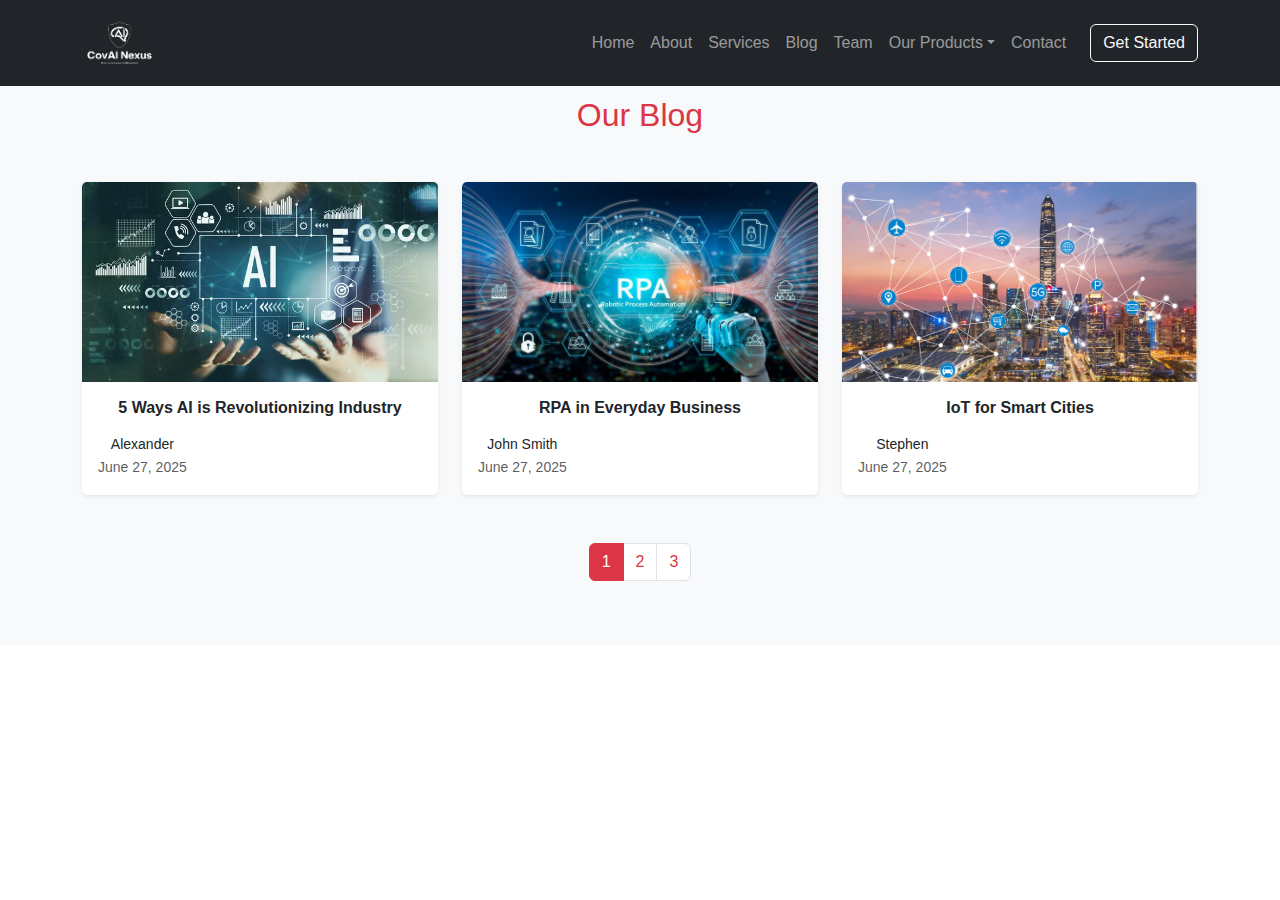
<file: blog.html>
<!DOCTYPE html>
<html lang="en">
<head>
  <meta charset="UTF-8" />
  <meta name="viewport" content="width=device-width, initial-scale=1.0" />
  <title>Blog Page</title>
  <link href="https://cdn.jsdelivr.net/npm/bootstrap@5.3.2/dist/css/bootstrap.min.css" rel="stylesheet">
  <style>
    body {
      font-family: 'Segoe UI', sans-serif;
    }


   
    .article-card:hover {
      transform: translateY(-5px);
      transition: 0.3s ease;
    }

    .card-img-top {
      height: 200px;
      object-fit: cover;
    }

    .pagination .page-link.active {
      background-color: #dc3545;
      border-color: #dc3545;
      color: white;
    }
    .pagination .page-link {
      color: #dc3545;
    }
  </style>
</head>
<body>


      <!-- Hero Section -->
  <header class="hero d-flex align-items-center text-center text-white">
    <nav class="navbar navbar-expand-lg navbar-dark fixed-top bg-dark">
      <div class="container">
        <a class="navbar-brand fw-bold d-flex align-items-center" href="index.html">
  <img src="img/logo.png" alt="CovAI Nexus Logo" style="width:auto; height: 60px; margin-right: 10px; filter: brightness(0) invert(1);">
  
</a>
        <button class="navbar-toggler" type="button" data-bs-toggle="collapse" data-bs-target="#navbarNav">
          <span class="navbar-toggler-icon"></span>
        </button>
        <div class="collapse navbar-collapse" id="navbarNav">
          <ul class="navbar-nav ms-auto">
            <li class="nav-item"><a class="nav-link" href="index.html">Home</a></li>
            <li class="nav-item"><a class="nav-link" href="index.html#vision">About</a></li>
            <li class="nav-item"><a class="nav-link" href="index.html#services">Services</a></li>
            <li class="nav-item"><a class="nav-link" href="blog.html">Blog</a></li>
            <li class="nav-item"><a class="nav-link" href="index.html#team">Team</a></li>
            <li class="nav-item dropdown">
              <a class="nav-link dropdown-toggle" href="#" role="button" data-bs-toggle="dropdown">Our Products</a>
              <ul class="dropdown-menu">
                <li><a class="dropdown-item" href="product1.html">Back Office 4.0</a></li>
                <li><a class="dropdown-item" href="product2.html">Connected Enterprise Studio</a></li>
              </ul>
            </li>
            <li class="nav-item"><a class="nav-link" href="index.html#contact">Contact</a></li>
          </ul>
          <a href="#service" class="btn btn-outline-light ms-3">Get Started</a>
        </div>
      </div>
    </nav>

    </header>

<section class="header-section py-5 bg-light text-center" id="blog">
  <div class="container">
    <!-- Added margin-top class here -->
    <h2 class="text-danger text-center mt-5">Our Blog</h2>

    <div class="row g-4 mt-4">
      <!-- Blog Cards ... -->


      <!-- Loop for Blog Cards -->
      <!-- Use dynamic routing or href to full blog page -->
      <!-- Example Static Blog Card -->
      <div class="col-lg-4 col-md-6">
        <a href="https://covainexus.blogspot.com/2025/06/5-ways-ai-is-revolutionizing-industry.html" class="text-decoration-none text-dark">
          <div class="card article-card border-0 shadow-sm h-100">
            <img src="img/b-1.webp" class="card-img-top" alt="...">
            <div class="card-body">
              <h6 class="fw-bold">5 Ways AI is Revolutionizing Industry</h6>
              <div class="d-flex align-items-center mt-3">
                <div>
                  <small class="d-block">Alexander</small>
                  <small class="text-muted">June 27, 2025</small>
                </div>
              </div>
            </div>
          </div>
        </a>
      </div>

      <!-- Card 2 -->
      <div class="col-lg-4 col-md-6">
        <a href="https://covainexus.blogspot.com/2025/06/rpa-in-everyday-business-quiet.html" class="text-decoration-none text-dark">
          <div class="card article-card border-0 shadow-sm h-100">
            <img src="img/b-2.jpg" class="card-img-top" alt="...">
            <div class="card-body">
              <h6 class="fw-bold">RPA in Everyday Business</h6>
              <div class="d-flex align-items-center mt-3">
                <div>
                  <small class="d-block">John Smith</small>
                  <small class="text-muted">June 27, 2025</small>
                </div>
              </div>
            </div>
          </div>
        </a>
      </div>

      <!-- Card 3 -->
      <div class="col-lg-4 col-md-6">
        <a href="https://covainexus.blogspot.com/2025/06/iot-for-smart-cities-transforming-urban.html" class="text-decoration-none text-dark">
          <div class="card article-card border-0 shadow-sm h-100">
            <img src="img/b-3.png" class="card-img-top" alt="...">
            <div class="card-body">
              <h6 class="fw-bold">IoT for Smart Cities</h6>
              <div class="d-flex align-items-center mt-3">
                <div>
                  <small class="d-block">Stephen</small>
                  <small class="text-muted">June 27, 2025</small>
                </div>
              </div>
            </div>
          </div>
        </a>
      </div>

      <!-- Add more blog cards similarly -->

    </div>

    <!-- Pagination -->
    <div class="d-flex justify-content-center mt-5">
      <nav>
        <ul class="pagination">
          <li class="page-item"><a class="page-link active" href="#">1</a></li>
          <li class="page-item"><a class="page-link" href="#">2</a></li>
          <li class="page-item"><a class="page-link" href="#">3</a></li>
        </ul>
      </nav>
    </div>

  </div>
</section>

<script src="https://cdn.jsdelivr.net/npm/bootstrap@5.3.2/dist/js/bootstrap.bundle.min.js"></script>
</body>
</html>
</file>
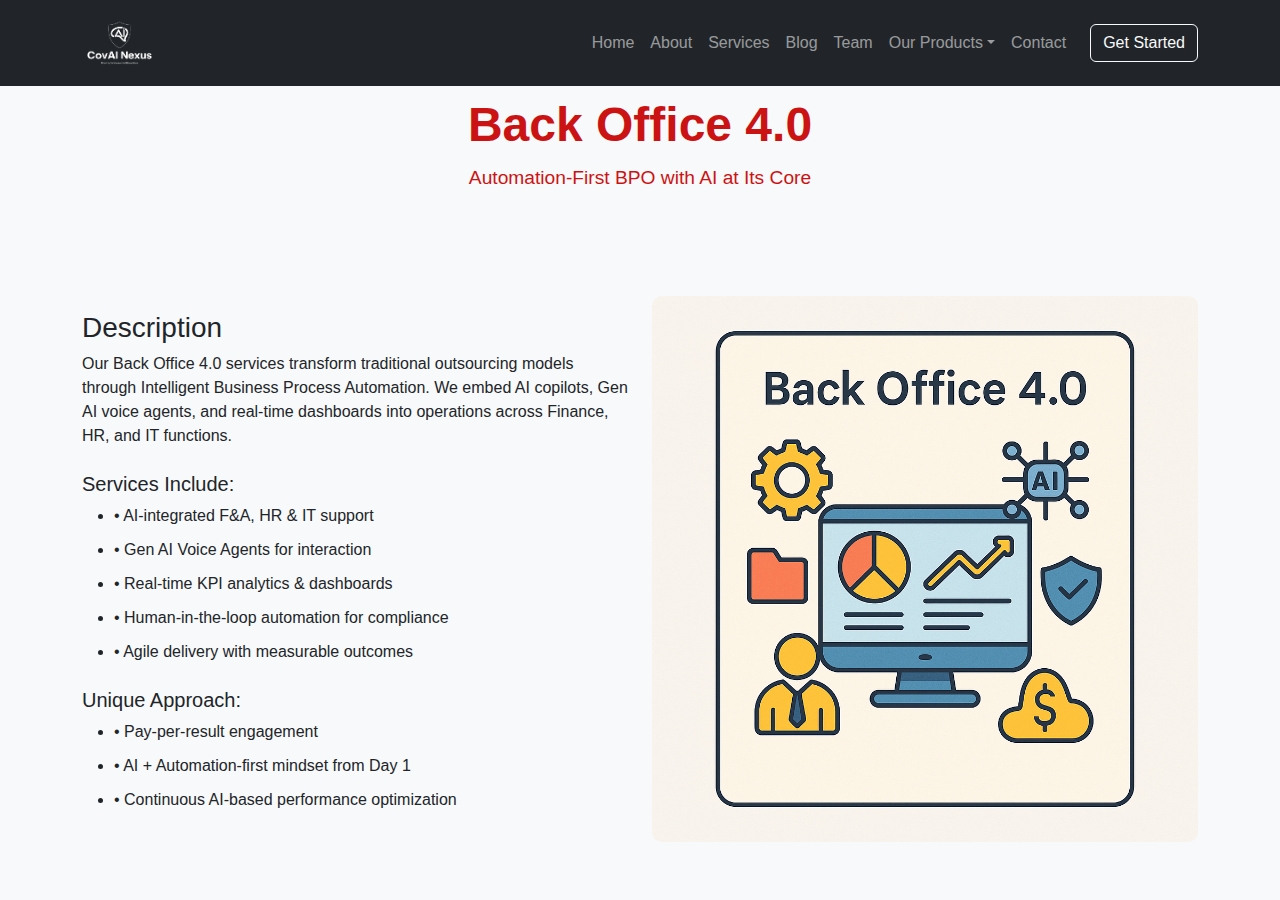
<file: product1.html>
<!DOCTYPE html>
<html lang="en">
<head>
  <meta charset="UTF-8" />
  <meta name="viewport" content="width=device-width, initial-scale=1.0" />
  <title>Back Office 4.0</title>
  <link href="https://cdn.jsdelivr.net/npm/bootstrap@5.3.2/dist/css/bootstrap.min.css" rel="stylesheet">
  <style>
    body {
      font-family: 'Segoe UI', sans-serif;
      background-color: #f8f9fa;
    }
    .header-section{
      background-color: #dc3545;
      color: rgb(204, 19, 19);
      padding: 60px 0;
      text-align: center;
    }
    .header-section h1 {
      font-size: 3rem;
      font-weight: bold;
    }
    .header-section p {
      font-size: 1.2rem;
      margin-top: 10px;
    }
    .content-section {
      padding: 40px 0;
    }
    .feature-list li {
      margin-bottom: 10px;
    }
    .feature-image {
      max-width: 100%;
      border-radius: 10px;
    }
  
  </style>
</head>
<body>

    <!-- Hero Section -->
  <header class="hero d-flex align-items-center text-center text-white">
    <nav class="navbar navbar-expand-lg navbar-dark fixed-top bg-dark">
      <div class="container">
        <a class="navbar-brand fw-bold d-flex align-items-center" href="index.html">
  <img src="img/logo.png" alt="CovAI Nexus Logo" style="width:auto; height: 60px; margin-right: 10px; filter: brightness(0) invert(1);">
  
</a>
        <button class="navbar-toggler" type="button" data-bs-toggle="collapse" data-bs-target="#navbarNav">
          <span class="navbar-toggler-icon"></span>
        </button>
        <div class="collapse navbar-collapse" id="navbarNav">
          <ul class="navbar-nav ms-auto">
            <li class="nav-item"><a class="nav-link" href="index.html">Home</a></li>
            <li class="nav-item"><a class="nav-link" href="index.html#vision">About</a></li>
            <li class="nav-item"><a class="nav-link" href="index.html#services">Services</a></li>
            <li class="nav-item"><a class="nav-link" href="blog.html">Blog</a></li>
            <li class="nav-item"><a class="nav-link" href="index.html#team">Team</a></li>
            <li class="nav-item dropdown">
              <a class="nav-link dropdown-toggle" href="#" role="button" data-bs-toggle="dropdown">Our Products</a>
              <ul class="dropdown-menu">
                <li><a class="dropdown-item" href="product1.html">Back Office 4.0</a></li>
                <li><a class="dropdown-item" href="product2.html">Connected Enterprise Studio</a></li>
              </ul>
            </li>
            <li class="nav-item"><a class="nav-link" href="index.html#contact">Contact</a></li>
          </ul>
          <a href="#service" class="btn btn-outline-light ms-3">Get Started</a>
        </div>
      </div>
    </nav>
    </header>
<!-- Hero Section -->
<section class="header-section py-5 bg-light text-center mt-5">
  <div class="container">
    <h1>Back Office 4.0</h1>
    <p>Automation-First BPO with AI at Its Core</p>
  </div>
</section>

<!-- Content Section -->
<section class="content-section">
  <div class="container">
    <div class="row align-items-center">
      <div class="col-lg-6">
        <h3 class="section-title">Description</h3>
        <p>Our Back Office 4.0 services transform traditional outsourcing models through Intelligent Business Process Automation. We embed AI copilots, Gen AI voice agents, and real-time dashboards into operations across Finance, HR, and IT functions.</p>

        <h5 class="mt-4">Services Include:</h5>
        <ul class="feature-list">
          <li>• AI-integrated F&A, HR & IT support</li>
          <li>• Gen AI Voice Agents for interaction</li>
          <li>• Real-time KPI analytics & dashboards</li>
          <li>• Human-in-the-loop automation for compliance</li>
          <li>• Agile delivery with measurable outcomes</li>
        </ul>

        <h5 class="mt-4">Unique Approach:</h5>
        <ul class="feature-list">
          <li>• Pay-per-result engagement</li>
          <li>• AI + Automation-first mindset from Day 1</li>
          <li>• Continuous AI-based performance optimization</li>
        </ul>
      </div>
      <div class="col-lg-6">
        <img src="img/product-1.png" class="feature-image" alt="BackOffice AI Image">
      </div>
    </div>
  </div>
</section>

<script src="https://cdn.jsdelivr.net/npm/bootstrap@5.3.2/dist/js/bootstrap.bundle.min.js"></script>
</body>
</html>
</file>
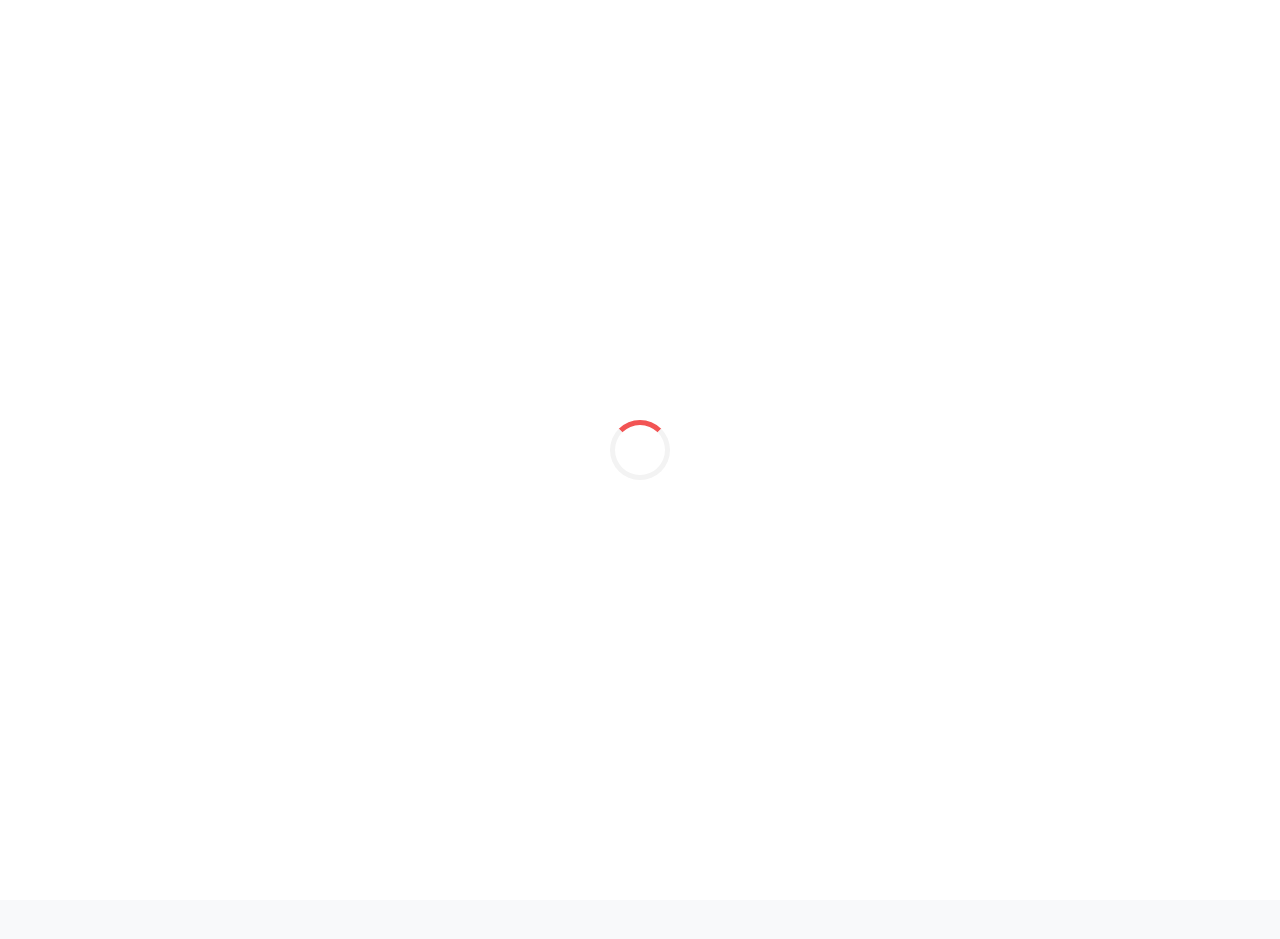
<file: product2.html>
<!DOCTYPE html>
<html lang="en">
<head>
  <meta charset="UTF-8" />
  <meta name="viewport" content="width=device-width, initial-scale=1.0" />
  <title>Connected Enterprise Studio</title>
  <link href="https://cdn.jsdelivr.net/npm/bootstrap@5.3.2/dist/css/bootstrap.min.css" rel="stylesheet">
   <link rel="stylesheet" href="style.css">
  <style>
    body {
      font-family: 'Segoe UI', sans-serif;
      background-color: #f8f9fa;
    }
    .header-section {
      background-color: #dc3545;
      color: rgb(112, 0, 216);
      padding: 60px 0;
      text-align: center;
    }
    .hero h1 {
      font-size: 3rem;
      font-weight: bold;
    }
    .hero p {
      font-size: 1.2rem;
      margin-top: 10px;
    }
    .content-section {
      padding: 40px 0;
    }
    .feature-list li {
      margin-bottom: 10px;
    }
    .feature-image {
      max-width: 100%;
      border-radius: 10px;
    }

  </style>
</head>
<body>
<!-- Preloader -->
  <div id="preloader">
  <div class="loader"></div>
   </div>
    <!-- Hero Section -->
  <header class="hero2 d-flex align-items-center text-center text-white ">
    <nav class="navbar navbar-expand-lg navbar-dark fixed-top  bg-dark">
      <div class="container">
        <a class="navbar-brand fw-bold d-flex align-items-center" href="index.html">
  <img src="img/logo.png" alt="CovAI Nexus Logo" style="width:auto; height: 60px; margin-right: 10px; filter: brightness(0) invert(1);">
  
</a>
        <button class="navbar-toggler" type="button" data-bs-toggle="collapse" data-bs-target="#navbarNav">
          <span class="navbar-toggler-icon"></span>
        </button>
        <div class="collapse navbar-collapse" id="navbarNav">
          <ul class="navbar-nav ms-auto">
            <li class="nav-item"><a class="nav-link" href="index.html">Home</a></li>
            <li class="nav-item"><a class="nav-link" href="index..html#vision">About</a></li>
            <li class="nav-item"><a class="nav-link" href="index.html#services">Services</a></li>
            <li class="nav-item"><a class="nav-link" href="blog.html">Blog</a></li>
            <li class="nav-item"><a class="nav-link" href="index.html#team">Team</a></li>
            <li class="nav-item dropdown">
              <a class="nav-link dropdown-toggle" href="#" role="button" data-bs-toggle="dropdown">Our Products</a>
              <ul class="dropdown-menu">
                <li><a class="dropdown-item" href="product1.html">Back Office 4.0</a></li>
                <li><a class="dropdown-item" href="product2.html">Connected Enterprise Studio</a></li>
              </ul>
            </li>
            <li class="nav-item"><a class="nav-link" href="index.html#contact">Contact</a></li>
          </ul>
          <a href="#service" class="btn btn-outline-light ms-3">Get Started</a>
        </div>
      </div>
    </nav>
    </header>
<!-- Hero Section -->
<section class="header-section py-5 bg-light text-center mt-5">
  <div class="container">
    <h1>Connected Enterprise Studio</h1>
    <p>Connected Systems for Digitally Intelligent Enterprises</p>
  </div>
</section>

<!-- Content Section -->
<section class="content-section">
  <div class="container">
    <div class="row align-items-center">
      <div class="col-lg-6">
        <h3 class="section-title">Description</h3>
        <p>Our Connected Enterprise Studio enables enterprises to become data-centric, IoT-driven, and digitally agile. From edge to cloud, we offer integrated platforms powered by AI, digital twins, and AR-based workflows.</p>

        <h5 class="mt-4">Solutions Include:</h5>
        <ul class="feature-list">
          <li>• Edge AI inference & device-to-cloud data ingestion</li>
          <li>• AWS/Azure IoT Hub integration</li>
          <li>• Data lakes with real-time KPI analytics</li>
          <li>• Custom LLMs & Retrieval-Augmented Generation (RAG) pipelines</li>
          <li>• AR instructions & physics-based digital twins</li>
          <li>• Event-driven orchestration with PLC/SCADA</li>
          <li>• DevOps with GitOps, Kubernetes, Microservices</li>
        </ul>

        <h5 class="mt-4">Outcomes Delivered:</h5>
        <ul class="feature-list">
          <li>• Real-time insights</li>
          <li>• Operational agility</li>
          <li>• Predictive intelligence</li>
          <li>• Scalable infrastructure</li>
        </ul>
      </div>
      <div class="col-lg-6">
        <img src="img/product-2.png" class="feature-image" alt="Connected Enterprise Image">
      </div>
    </div>
  </div>
</section>

<script src="https://cdn.jsdelivr.net/npm/bootstrap@5.3.2/dist/js/bootstrap.bundle.min.js"></script>
 <script src="script.js"></script>
</body>
</html>
</file>
<file: style.css>
@import url('https://fonts.googleapis.com/css2?family=Open+Sans:wght@300;400;600;700&display=swap');

body {
  font-family: 'Open Sans', sans-serif;
  font-size: 16px;
  line-height: 1.6;
}

.scroll-top-btn {
  position: fixed;
  bottom: 30px;
  right: 30px;
  width: 50px;
  height: 50px;
  background-color: #dc3545; /* Bootstrap red */
  color: white;
  font-size: 24px;
  line-height: 50px;
  text-align: center;
  text-decoration: none;
  border-radius: 0; /* Perfect square */
  box-shadow: 0 4px 8px rgba(0, 0, 0, 0.2);
  transition: opacity 0.3s ease, transform 0.3s;
  opacity: 0;
  visibility: hidden;
  z-index: 1000;
}
.scroll-top-btn:hover {
  transform: scale(1.05);
  background-color: #b02a37; /* darker red */
}
.scroll-top-btn.show {
  opacity: 1;
  visibility: visible;
}

   
   /* Preloader Styles */
#preloader {
  position: fixed;
  left: 0;
  top: 0;
  z-index: 9999;
  width: 100%;
  height: 100%;
  background-color: #ffffff;
  display: flex;
  align-items: center;
  justify-content: center;
}

.loader {
  border: 5px solid #f3f3f3;
  border-top: 5px solid #f25454; /* Match your theme red */
  border-radius: 50%;
  width: 60px;
  height: 60px;
  animation: spin 1.5s linear infinite;
}

@keyframes spin {
  0% { transform: rotate(0deg); }
  100% { transform: rotate(360deg); }
}
  /* Home Page */
   
   body, html {
    
     scroll-behavior: smooth;
      margin: 0;
      padding: 0;
      height: 100%;
    }
.hero {
  height: 100vh;
  background: linear-gradient(rgba(0, 0, 0, 0.75), rgba(0, 0, 0, 0.75)),
              url('https://images.unsplash.com/photo-1520607162513-77705c0f0d4a?fit=crop&w=1950&q=80') center/cover no-repeat;
}
     
    .navbar {
      transition: background-color 0.4s ease, box-shadow 0.4s ease;
    }
    .navbar.navbar-scrolled {
      background-color: #3C4142!important;
      box-shadow: 0 2px 10px rgba(0, 0, 0, 0.2);
    }
    .navbar-nav .nav-link {
      color: #fff;
      transition: 0.3s;
      font-size: large;
    }
    .navbar-nav .nav-link:hover, .navbar-nav .nav-link.active {
      color: #f25454;
      border-bottom: 2px solid #f25454;
    }
    .btn-danger {
      background-color: #f25454;
      border: none;
    }
    .btn-outline-light span {
      font-size: 1.2rem;
    }
    @media (max-width: 768px) {
      .display-4 {
        font-size: 2rem;
      }
    }

  /* Vision section */

       

    .vision-section {
      padding: 60px 0;
      background-color: #fff;
      
    }

    .vision-subtitle {
      text-transform: uppercase;
      font-size: 0.8rem;
      color: #999;
      font-weight: 500;
      margin-bottom: 10px;
    }

    .vision-title {
      font-size: 2rem;
      font-weight: 600;
      margin-bottom: 30px;
    }

    .vision-card {
      background: #fff;
      border: 1px solid #eee;
      padding: 30px;
      border-radius: 8px;
      text-align: center;
      transition: all 0.3s ease;
    }

    .vision-card:hover {
      box-shadow: 0 8px 20px rgba(0, 0, 0, 0.05);
    }

    .vision-card img {
      width: 50px;
      margin-bottom: 20px;
    }

    .vision-card h5 {
      font-weight: 600;
      margin-bottom: 15px;
    }

    .vision-card p {
      font-size: 0.95rem;
      color: #555;
    }

    .vision-btn {
      margin-top: 30px;
      background-color: #b2ff59;
      color: #000;
      border: none;
      padding: 10px 25px;
      font-weight: 500;
      border-radius: 4px;
      transition: 0.3s;
    }

    .vision-btn:hover {
      background-color: #76ff03;
    }

  #vision p {
  font-size: 1rem;
  color: #333;
  line-height: 2.0;
  margin-top: 10px;
}



/* Services Section */
.featured-heading {
  display: inline-block;
  border-bottom: 3px solid #dc3545;
  padding-bottom: 0.25rem;
  font-size: 2rem;
  color: #1f2937;
  font-weight: 700;
}



.service-card img {
  width: 100%;
  height: 200px;
  object-fit: cover;
  transition: transform 0.3s ease;
}

.service-card:hover img {
  transform: scale(1.1);
}

.card-content {
  background-color: #fff;
  padding: 2rem 1rem 1.5rem;
  text-align: center;
  margin: 0 1rem;
  margin-top: -2rem;
  border-radius: 0.5rem;
  box-shadow: 0 4px 12px rgba(0, 0, 0, 0.05);
  position: relative;
  z-index: 2;
}

.card-icon {
  background-color: #dc3545;
  color: white;
  font-size: 1.25rem;
  width: 3rem;
  height: 3rem;
  border-radius: 999px;
  display: flex;
  align-items: center;
  justify-content: center;
  margin: -2.5rem auto 1rem;
  z-index: 3;
  position: relative;
  box-shadow: 0 0 0 4px #fff;
}

.card-content h3 {
  font-size: 1.125rem;
  font-weight: 600;
  margin-bottom: 0.5rem;
}

.card-content p {
  font-size: 0.875rem;
  color: #4b5563;
  margin: 0;
}

/* ===============================
   FEATURED SERVICES SECTION STYLE
   =============================== */

.featured-services-section {
  padding: 60px 0;
  background-color: #f1f4fa;;
}

.featured-services-section .section-header p {
  text-transform: uppercase;
  font-weight: 600;
  font-size: 13px;
  color: #999;
  margin-bottom: 5px;
}

.featured-services-section .section-header h2 {
  font-weight: 700;
  color: #222;
  border-bottom: 3px solid #dc3545; /* Bootstrap's red */
  display: inline-block;
  padding-bottom: 10px;
}

.featured-services-section .card {
  border: none;
  transition: transform 0.3s ease, box-shadow 0.3s ease;
  box-shadow: 0 5px 15px rgba(0,0,0,0.05);
}

/* HOVER EFFECT — ONLY CONTENT CHANGES */
.icon-box:hover i,
.icon-box:hover div {
  color: #a30606;
}



.featured-services-section .card-body {
  text-align: center;
}

.featured-services-section .service-icon {
  width: 50px;
  height: 50px;
  background-color: #dc3545;
  color: #fff;
  font-size: 1.25rem;
  border-radius: 50%;
  display: inline-flex;
  align-items: center;
  justify-content: center;
  margin-bottom: 1rem;
}

.featured-services-section .card-title {
  font-weight: 700;
  color: #333;
}

.featured-services-section .card-text {
  font-size: 14px;
  color: #777;
}


/* =============================
   section: ICON BOXES model
   ============================= */

    .icon-box {
      border: 1px solid #ddd;
      padding: 20px;
      display: flex;
      align-items: center;
      gap: 15px;
      cursor: pointer;
      transition: all 0.3s ease;
    }
    .icon-box:hover {
      background-color: #f8f9fa;
    }
    .icon-box.active {
      background-color: #dc3545;
      color: #fff;
    }
    .icon-box.active i {
      color: #fff;
    }
    .icon-box i {
      font-size: 24px;
      color: #b30f0f;
    }
    .feature-content {
      display: none;
    }
    .feature-content.active {
      display: block;
    }
    .feature-list i {
      color: #fc4f1a;
      margin-right: 10px;
    }
    .feature-image img {
      max-width: 100%;
      border-radius: 8px;
    }
/* =============================
   CHECK OUR SERVICES SECTION
   ============================= */

.service-box {
  background: #ffffff;
  padding: 25px;
  border-radius: 8px;
  box-shadow: 0 5px 15px rgba(0,0,0,0.05);
  display: flex;
  align-items: flex-start;
  gap: 20px;
  transition: all 0.3s ease-in-out;
  height: 100%;
  cursor: pointer;
}

.service-icon {
  font-size: 28px;
  color: #f03c2e;
  flex-shrink: 0;
  transition: color 0.3s ease;
}

.service-content h5 {
  font-weight: 700;
  margin-bottom: 5px;
  color: #333;
  transition: color 0.3s ease;
}

.service-content p {
  color: #666;
  margin-bottom: 0;
  font-size: 15px;
  transition: color 0.3s ease;
}

.services-line {
  display: flex;
  align-items: center;
  font-weight: 500;
  font-size: 18px;
}

.services-line .underline {
  width: 80px; /* Reduced line length */
  height: 2px;
  background-color: #dc3545; /* Bootstrap 'danger' red */
  margin-left: 10px;
  margin-top: 2px;
}



/* ✅ On hover: only text changes */
.service-box:hover .service-content h5 {
  color: #f03c2e;
}

.service-box:hover .service-content p {
  color: #f03c2e;
}



 /* Our Team */
.team-section {
  background-color: #f1f4fa;;
  padding: 60px 0;
}

.team-card {
  position: relative;
  border-radius: 8px;
  overflow: visible;
}

.team-photo {
  width: 100%;
  border-radius: 10px;
  display: block;
}

.team-card:hover .team-photo {
  transform: scale(1.02);
}

.team-overlay-box {
  position: absolute;
  bottom: -40px; 
  left: 0;
  width: 90%;
  border-top-left-radius: 10px;
  border-top-right-radius: 10px;
  background: #fff;
  z-index: 2;
}

.team-overlay-box .social-icons a {
  color: #6c757d;
  font-size: 1rem;
  transition: color 0.3s;
}

.team-overlay-box .social-icons a:hover {
  color: #0d6efd;
}



 /* Contact US */
.contact-section {
  background-color: #fff;
}

.contact-info-card {
  background-color: #fff;
  border-radius: 10px;
  transition: transform 0.3s ease;
}

.contact-info-card:hover {
  transform: translateY(-5px);
}

.icon-circle {
  width: 50px;
  height: 50px;
  border: 1px dashed #ff5722;
  border-radius: 50%;
  display: flex;
  align-items: center;
  justify-content: center;
}


 /* Footer */

.footer {
  background-color: #000000; /* true black */
  color: #000000;
}


.footer ul li {
  margin-bottom: 10px;
}

.footer ul li i {
  margin-right: 6px;
}

.footer .social-icon {
  background: none;
  border: 1px solid #555;
  border-radius: 50%;
  width: 35px;
  height: 35px;
  display: inline-flex;
  align-items: center;
  justify-content: center;
  color: #ccc;
  transition: 0.3s;
}

.footer .social-icon:hover {
  background-color: #c90c0c;
  border-color: #ff5722;
  color: #fff;
}

.footer form input[type="email"] {
  background-color: #f6faff;
  border: 1px solid #333;
  color: #ccc;
}

.footer hr {
  border-color: #e4edf7;
}

.card:hover, .team-member:hover, .service-box:hover {
  transform: scale(1.03);
  transition: all 0.3s ease-in-out;
}

.btn-danger,
.btn-outline-light {
  padding: 10px 28px;
  font-weight: 600;
  font-size: 1rem;
  border-radius: 30px;
  transition: all 0.3s ease-in-out;
}

.btn-danger:hover {
  background-color: #dc3545;
  box-shadow: 0 8px 20px rgba(220, 53, 69, 0.2);
}

h1, .display-4 {
  font-size: 3rem;
}
h2 {
  font-size: 2rem;
}
h3 {
  font-size: 1.5rem;
}
h5 {
  font-size: 1.1rem;
}
p {
  font-size: 1rem;
}

@media (max-width: 768px) {
  h1, .display-4 {
    font-size: 2.2rem;
  }
  h2 {
    font-size: 1.5rem;
  }
}
</file>
